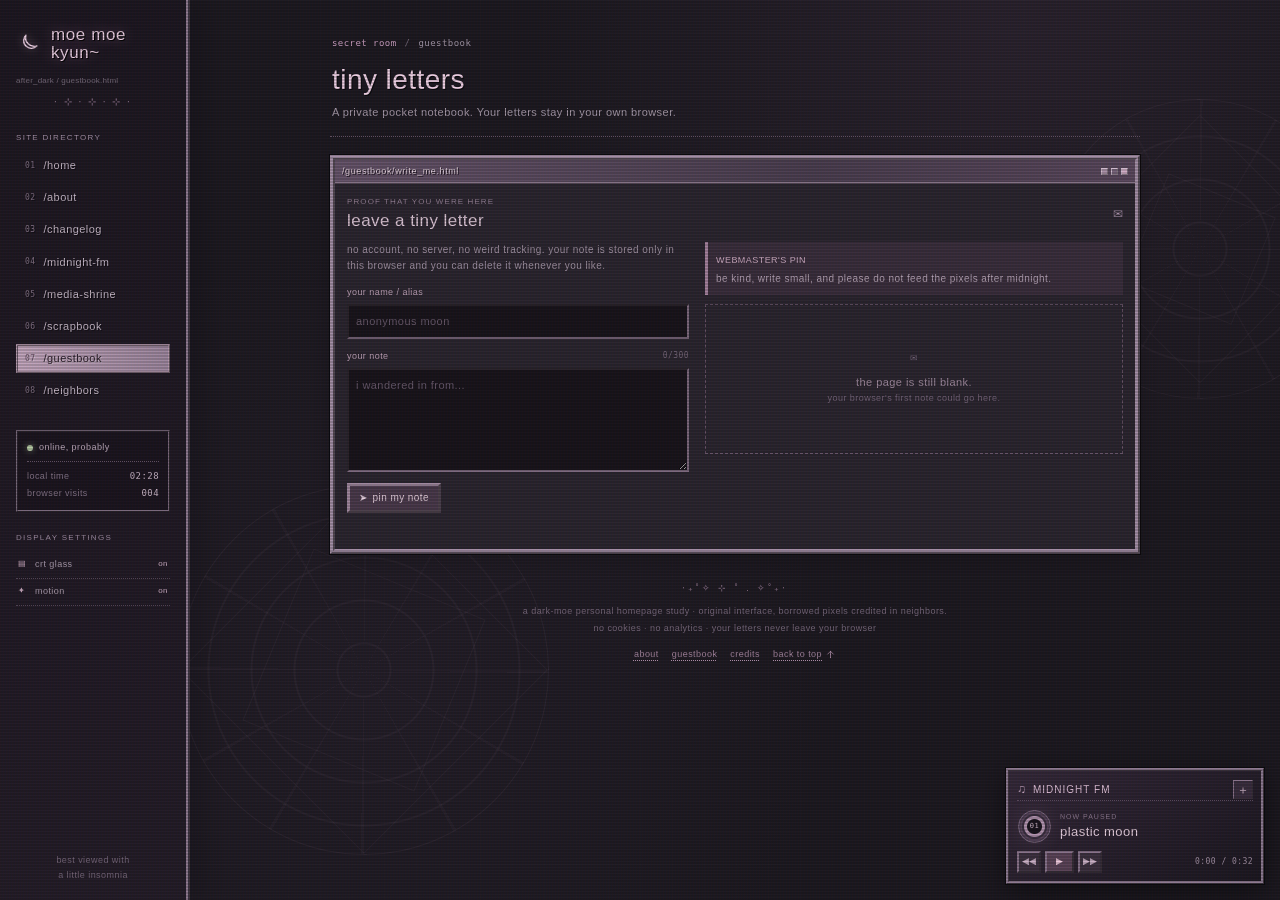
<file: guestbook.html>
<!doctype html>
<html lang="en">
  <head>
    <meta charset="UTF-8" />
    <meta name="viewport" content="width=device-width, initial-scale=1.0" />
    <meta name="theme-color" content="#1b171f" />
    <meta name="description" content="A private pocket notebook. Your letters stay in your own browser." />
    <link
      rel="icon"
      href="https://kyuunkurarin.neocities.org/cf6e00d9f3b24617c52cab86e2ef470a9c4790e2.ico"
    />
    <link rel="stylesheet" href="./style.css" />
    <title>tiny letters · moe moe kyun~</title>
  </head>
  <body>
    <div class="site" id="site">
      <a class="skip-link" href="#main-content">skip to content</a>

      <div class="crt-overlay" id="crt-overlay" aria-hidden="true"></div>
      <div class="ambient ambient-one" aria-hidden="true"></div>
      <div class="ambient ambient-two" aria-hidden="true"></div>

      <div class="mobile-bar" id="mobile-bar">
        <button
          type="button"
          id="menu-open"
          aria-label="Open site menu"
          aria-expanded="false"
          aria-controls="site-menu"
        >
          <svg width="16" height="16" viewBox="0 0 24 24" fill="none" stroke="currentColor" stroke-width="2" stroke-linecap="round" aria-hidden="true"><path d="M4 7h16M4 12h16M4 17h16"/></svg> menu
        </button>
        <a href="./index.html">moe moe kyun~</a>
        <span aria-hidden="true">☾</span>
      </div>

      <button
        type="button"
        class="sidebar-backdrop"
        id="sidebar-backdrop"
        aria-label="Close site menu"
        tabindex="-1"
        hidden
      ></button>

      <aside id="site-menu" class="sidebar" aria-label="Site menu">
        <div class="sidebar-brand-row">
          <a class="sidebar-brand" href="./index.html">
            <svg width="25" height="25" viewBox="0 0 24 24" fill="none" stroke="currentColor" stroke-width="1.4" stroke-linecap="round" stroke-linejoin="round" aria-hidden="true"><path d="M20 14.5A8.5 8.5 0 0 1 9.5 4a7 7 0 1 0 10.5 10.5Z"/></svg>
            <span>
              moe moe
              <br />kyun~
            </span>
          </a>
          <button type="button" class="sidebar-close" id="menu-close" aria-label="Close site menu">
            <svg width="17" height="17" viewBox="0 0 24 24" fill="none" stroke="currentColor" stroke-width="2" stroke-linecap="round" aria-hidden="true"><path d="M6 6l12 12M18 6L6 18"/></svg>
          </button>
        </div>
        <p class="sidebar-url">after_dark / guestbook.html</p>
        <div class="lace-divider" aria-hidden="true">
          · ⊹ · ⊹ · ⊹ ·
        </div>

        <nav aria-label="Site directory">
          <p class="side-label">site directory</p>
          <ul class="main-nav">
            <li>
              <a href="./index.html" title="return to the entrance">
                <span class="nav-index" aria-hidden="true">01</span>
                /home
              </a>
            </li>
            <li>
              <a href="./about.html" title="a little about this room">
                <span class="nav-index" aria-hidden="true">02</span>
                /about
              </a>
            </li>
            <li>
              <a href="./journal.html" title="site notes &amp; updates">
                <span class="nav-index" aria-hidden="true">03</span>
                /changelog
              </a>
            </li>
            <li>
              <a href="./music.html" title="a little browser-synth radio">
                <span class="nav-index" aria-hidden="true">04</span>
                /midnight-fm
              </a>
            </li>
            <li>
              <a href="./shrine.html" title="games worth getting lost in">
                <span class="nav-index" aria-hidden="true">05</span>
                /media-shrine
              </a>
            </li>
            <li>
              <a href="./gallery.html" title="saved images &amp; fragments">
                <span class="nav-index" aria-hidden="true">06</span>
                /scrapbook
              </a>
            </li>
            <li>
              <a href="./guestbook.html" title="leave a tiny letter" class="active" aria-current="page">
                <span class="nav-index" aria-hidden="true">07</span>
                /guestbook
              </a>
            </li>
            <li>
              <a href="./links.html" title="other handmade websites">
                <span class="nav-index" aria-hidden="true">08</span>
                /neighbors
              </a>
            </li>
          </ul>
        </nav>

        <div class="side-status">
          <p>
            <span class="status-light" aria-hidden="true"></span> online,
            probably
          </p>
          <dl>
            <div>
              <dt>local time</dt>
              <dd id="local-time">--:--</dd>
            </div>
            <div>
              <dt>browser visits</dt>
              <dd id="visit-count">001</dd>
            </div>
          </dl>
        </div>

        <div class="side-settings">
          <p class="side-label">display settings</p>
          <button type="button" id="crt-toggle" aria-pressed="true">
            <span aria-hidden="true">▤</span> crt glass <span>on</span>
          </button>
          <button type="button" id="motion-toggle" aria-pressed="true">
            <span aria-hidden="true">✦</span> motion <span>on</span>
          </button>
        </div>
        <p class="sidebar-footnote">
          best viewed with
          <br />a little insomnia
        </p>
      </aside>

      <div class="page-wrap" id="page-wrap">
        <main id="main-content" class="main-column page-guestbook" tabindex="-1">
          <header class="page-heading">
            <nav class="breadcrumb" aria-label="Breadcrumb">
              <a href="./index.html">secret room</a>
              <span aria-hidden="true">/</span>
              <span aria-current="page">guestbook</span>
            </nav>
            <h1>tiny letters</h1>
            <p>A private pocket notebook. Your letters stay in your own browser.</p>
          </header>

          <section class="window guestbook-window">
            <div class="window-title">
              <span>/guestbook/write_me.html</span>
              <span class="window-lights" aria-hidden="true">
                <i></i><i></i><i></i>
              </span>
            </div>
            <div class="window-body">
              <div class="section-heading">
                <div>
                  <span>proof that you were here</span>
                  <h2>leave a tiny letter</h2>
                </div>
                <span aria-hidden="true">✉</span>
              </div>
              <div class="guestbook-grid">
                <form class="guestbook-form" id="guestbook-form">
                  <p>
                    no account, no server, no weird tracking. your note is
                    stored only in this browser and you can delete it whenever
                    you like.
                  </p>
                  <label for="guest-name">your name / alias</label>
                  <input
                    id="guest-name"
                    name="name"
                    maxlength="32"
                    placeholder="anonymous moon"
                    autocomplete="nickname"
                  />
                  <div class="label-row">
                    <label for="guest-message">your note</label>
                    <span id="note-counter">0/300</span>
                  </div>
                  <textarea
                    id="guest-message"
                    name="message"
                    maxlength="300"
                    rows="5"
                    placeholder="i wandered in from..."
                  ></textarea>
                  <button type="submit" class="bevel-button">
                    <span aria-hidden="true">➤</span> pin my note
                  </button>
                  <p class="form-status" id="form-status" aria-live="polite"></p>
                </form>
                <div class="guestbook-notes" id="guestbook-notes" aria-live="polite">
                  <div class="owner-note">
                    <b>webmaster's pin</b>
                    <p>
                      be kind, write small, and please do not feed the pixels
                      after midnight.
                    </p>
                  </div>
                  <div class="empty-notes" id="empty-notes">
                    <span aria-hidden="true">✉</span>
                    <p>the page is still blank.</p>
                    <span>your browser's first note could go here.</span>
                  </div>
                  <ol id="guestbook-list"></ol>
                </div>
              </div>
            </div>
          </section>

          <footer class="site-footer">
            <div class="footer-ornament" aria-hidden="true">
              ‧₊˚✧ ⊹ ˚ . ✧˚₊‧
            </div>
            <p>
              a dark-moe personal homepage study · original interface, borrowed
              pixels credited in neighbors.
            </p>
            <p>
              no cookies · no analytics · your letters never leave your browser
            </p>
            <nav aria-label="Footer navigation">
              <a href="./about.html">about</a>
              <a href="./guestbook.html">guestbook</a>
              <a href="./links.html">credits</a>
              <a href="#main-content" id="back-to-top">back to top <svg width="11" height="11" viewBox="0 0 24 24" fill="none" stroke="currentColor" stroke-width="2" stroke-linecap="round" stroke-linejoin="round" aria-hidden="true"><path d="M12 19V5M6 11l6-6 6 6"/></svg></a>
            </nav>
          </footer>
        </main>
      </div>
      <aside class="music-widget" id="music-widget" aria-label="Midnight FM music player">
        <div class="music-widget-heading">
          <a href="./music.html" title="Visit midnight FM">
            <span aria-hidden="true">♫</span> midnight fm
          </a>
          <button
            type="button"
            class="music-widget-expand"
            id="music-widget-expand"
            aria-label="Show more player controls"
            aria-expanded="false"
            aria-controls="music-widget-details"
          >
            <span id="music-widget-expand-icon" aria-hidden="true">＋</span>
          </button>
        </div>
        <div class="music-widget-current">
          <div class="disc-wrap" id="disc-wrap" aria-hidden="true">
            <div class="disc"><span id="disc-number">01</span></div>
          </div>
          <div class="player-main">
            <p class="player-label" id="player-label">now paused</p>
            <h2 id="track-title">plastic moon</h2>
          </div>
        </div>
        <div class="player-controls music-widget-transport">
          <button type="button" id="previous-track" aria-label="Previous track" title="Previous track">
            <span aria-hidden="true">◀◀</span>
          </button>
          <button type="button" class="play-button" id="play-toggle" aria-label="Play music">
            <span aria-hidden="true" id="play-icon">▶</span>
          </button>
          <button type="button" id="next-track" aria-label="Next track" title="Next track">
            <span aria-hidden="true">▶▶</span>
          </button>
          <span class="time-readout" id="time-readout">0:00 / 0:32</span>
        </div>
        <p class="player-error" id="player-error" role="status" aria-live="polite" hidden></p>
        <div class="music-widget-details" id="music-widget-details" hidden>
          <input
            class="seek-slider"
            id="seek"
            type="range"
            min="0"
            max="32"
            step="0.1"
            value="0"
            aria-label="Seek through current track"
          />
          <div class="volume-row">
            <button type="button" id="mute-toggle" aria-label="Mute music">
              <span aria-hidden="true" id="volume-icon">♪</span>
            </button>
            <input
              type="range"
              id="volume"
              min="0"
              max="1"
              step="0.01"
              value="0.55"
              aria-label="Music volume"
            />
            <span id="volume-readout">55%</span>
          </div>
          <div class="track-list" aria-label="Synth playlist">
            <p>choose a loop</p>
            <button type="button" class="current" data-track="0" aria-pressed="true">
              <span>01</span>
              <b>plastic moon</b>
              <small>0:32</small>
            </button>
            <button type="button" data-track="1" aria-pressed="false">
              <span>02</span>
              <b>memory card lullaby</b>
              <small>0:32</small>
            </button>
            <button type="button" data-track="2" aria-pressed="false">
              <span>03</span>
              <b>dial-up daydream</b>
              <small>0:32</small>
            </button>
            <small class="local-audio-note">original audio synthesized locally</small>
          </div>
        </div>
      </aside>
    </div>

    <script src="./script.js"></script>
    <script src="./js/music.js"></script>
    <script src="./js/guestbook.js"></script>
  </body>
</html>
</file>
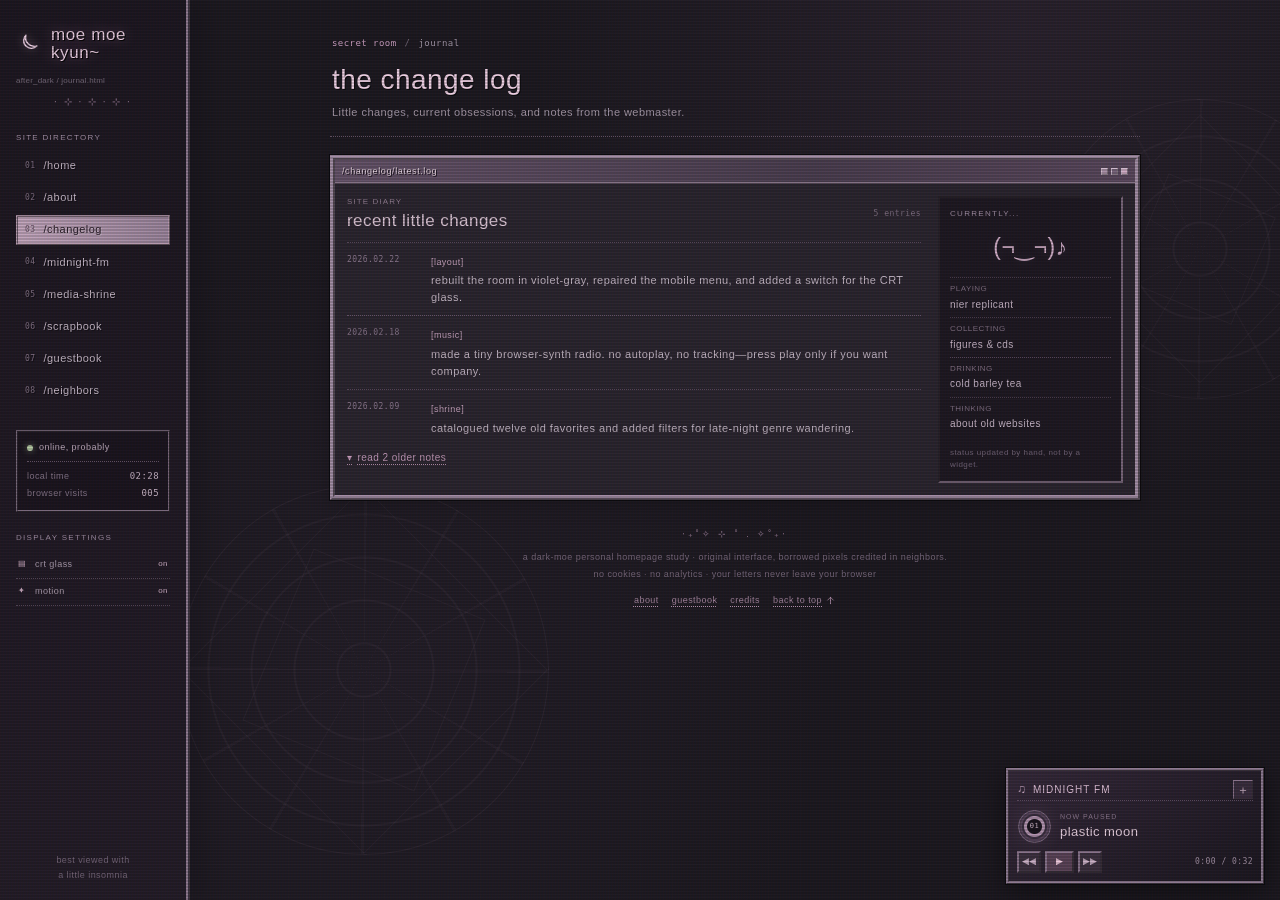
<file: journal.html>
<!doctype html>
<html lang="en">
  <head>
    <meta charset="UTF-8" />
    <meta name="viewport" content="width=device-width, initial-scale=1.0" />
    <meta name="theme-color" content="#1b171f" />
    <meta name="description" content="Little changes, current obsessions, and notes from the webmaster." />
    <link
      rel="icon"
      href="https://kyuunkurarin.neocities.org/cf6e00d9f3b24617c52cab86e2ef470a9c4790e2.ico"
    />
    <link rel="stylesheet" href="./style.css" />
    <title>the change log · moe moe kyun~</title>
  </head>
  <body>
    <div class="site" id="site">
      <a class="skip-link" href="#main-content">skip to content</a>

      <div class="crt-overlay" id="crt-overlay" aria-hidden="true"></div>
      <div class="ambient ambient-one" aria-hidden="true"></div>
      <div class="ambient ambient-two" aria-hidden="true"></div>

      <div class="mobile-bar" id="mobile-bar">
        <button
          type="button"
          id="menu-open"
          aria-label="Open site menu"
          aria-expanded="false"
          aria-controls="site-menu"
        >
          <svg width="16" height="16" viewBox="0 0 24 24" fill="none" stroke="currentColor" stroke-width="2" stroke-linecap="round" aria-hidden="true"><path d="M4 7h16M4 12h16M4 17h16"/></svg> menu
        </button>
        <a href="./index.html">moe moe kyun~</a>
        <span aria-hidden="true">☾</span>
      </div>

      <button
        type="button"
        class="sidebar-backdrop"
        id="sidebar-backdrop"
        aria-label="Close site menu"
        tabindex="-1"
        hidden
      ></button>

      <aside id="site-menu" class="sidebar" aria-label="Site menu">
        <div class="sidebar-brand-row">
          <a class="sidebar-brand" href="./index.html">
            <svg width="25" height="25" viewBox="0 0 24 24" fill="none" stroke="currentColor" stroke-width="1.4" stroke-linecap="round" stroke-linejoin="round" aria-hidden="true"><path d="M20 14.5A8.5 8.5 0 0 1 9.5 4a7 7 0 1 0 10.5 10.5Z"/></svg>
            <span>
              moe moe
              <br />kyun~
            </span>
          </a>
          <button type="button" class="sidebar-close" id="menu-close" aria-label="Close site menu">
            <svg width="17" height="17" viewBox="0 0 24 24" fill="none" stroke="currentColor" stroke-width="2" stroke-linecap="round" aria-hidden="true"><path d="M6 6l12 12M18 6L6 18"/></svg>
          </button>
        </div>
        <p class="sidebar-url">after_dark / journal.html</p>
        <div class="lace-divider" aria-hidden="true">
          · ⊹ · ⊹ · ⊹ ·
        </div>

        <nav aria-label="Site directory">
          <p class="side-label">site directory</p>
          <ul class="main-nav">
            <li>
              <a href="./index.html" title="return to the entrance">
                <span class="nav-index" aria-hidden="true">01</span>
                /home
              </a>
            </li>
            <li>
              <a href="./about.html" title="a little about this room">
                <span class="nav-index" aria-hidden="true">02</span>
                /about
              </a>
            </li>
            <li>
              <a href="./journal.html" title="site notes &amp; updates" class="active" aria-current="page">
                <span class="nav-index" aria-hidden="true">03</span>
                /changelog
              </a>
            </li>
            <li>
              <a href="./music.html" title="a little browser-synth radio">
                <span class="nav-index" aria-hidden="true">04</span>
                /midnight-fm
              </a>
            </li>
            <li>
              <a href="./shrine.html" title="games worth getting lost in">
                <span class="nav-index" aria-hidden="true">05</span>
                /media-shrine
              </a>
            </li>
            <li>
              <a href="./gallery.html" title="saved images &amp; fragments">
                <span class="nav-index" aria-hidden="true">06</span>
                /scrapbook
              </a>
            </li>
            <li>
              <a href="./guestbook.html" title="leave a tiny letter">
                <span class="nav-index" aria-hidden="true">07</span>
                /guestbook
              </a>
            </li>
            <li>
              <a href="./links.html" title="other handmade websites">
                <span class="nav-index" aria-hidden="true">08</span>
                /neighbors
              </a>
            </li>
          </ul>
        </nav>

        <div class="side-status">
          <p>
            <span class="status-light" aria-hidden="true"></span> online,
            probably
          </p>
          <dl>
            <div>
              <dt>local time</dt>
              <dd id="local-time">--:--</dd>
            </div>
            <div>
              <dt>browser visits</dt>
              <dd id="visit-count">001</dd>
            </div>
          </dl>
        </div>

        <div class="side-settings">
          <p class="side-label">display settings</p>
          <button type="button" id="crt-toggle" aria-pressed="true">
            <span aria-hidden="true">▤</span> crt glass <span>on</span>
          </button>
          <button type="button" id="motion-toggle" aria-pressed="true">
            <span aria-hidden="true">✦</span> motion <span>on</span>
          </button>
        </div>
        <p class="sidebar-footnote">
          best viewed with
          <br />a little insomnia
        </p>
      </aside>

      <div class="page-wrap" id="page-wrap">
        <main id="main-content" class="main-column page-journal" tabindex="-1">
          <header class="page-heading">
            <nav class="breadcrumb" aria-label="Breadcrumb">
              <a href="./index.html">secret room</a>
              <span aria-hidden="true">/</span>
              <span aria-current="page">journal</span>
            </nav>
            <h1>the change log</h1>
            <p>Little changes, current obsessions, and notes from the webmaster.</p>
          </header>

          <section class="window journal-window">
            <div class="window-title">
              <span>/changelog/latest.log</span>
              <span class="window-lights" aria-hidden="true">
                <i></i><i></i><i></i>
              </span>
            </div>
            <div class="window-body">
              <div class="journal-grid">
                <div>
                  <div class="section-heading">
                    <div>
                      <span>site diary</span>
                      <h2>recent little changes</h2>
                    </div>
                    <span class="file-count">5 entries</span>
                  </div>
                  <ol class="update-list" id="update-list">
                    <li>
                      <time>2026.02.22</time>
                      <div>
                        <b>[layout]</b>
                        <p>
                          rebuilt the room in violet-gray, repaired the mobile
                          menu, and added a switch for the CRT glass.
                        </p>
                      </div>
                    </li>
                    <li>
                      <time>2026.02.18</time>
                      <div>
                        <b>[music]</b>
                        <p>
                          made a tiny browser-synth radio. no autoplay, no
                          tracking—press play only if you want company.
                        </p>
                      </div>
                    </li>
                    <li>
                      <time>2026.02.09</time>
                      <div>
                        <b>[shrine]</b>
                        <p>
                          catalogued twelve old favorites and added filters for
                          late-night genre wandering.
                        </p>
                      </div>
                    </li>
                    <li class="older" hidden>
                      <time>2026.01.27</time>
                      <div>
                        <b>[letters]</b>
                        <p>
                          opened the guestbook. notes stay in your own browser,
                          like a private pocket notebook.
                        </p>
                      </div>
                    </li>
                    <li class="older" hidden>
                      <time>2026.01.12</time>
                      <div>
                        <b>[misc]</b>
                        <p>
                          collected neighbor buttons, rescued some pixel art,
                          and taped everything together with messy code.
                        </p>
                      </div>
                    </li>
                  </ol>
                  <button
                    type="button"
                    class="text-button"
                    id="toggle-updates"
                    aria-expanded="false"
                  >
                    <span aria-hidden="true">▾</span> read 2 older notes
                  </button>
                </div>

                <aside class="currently-card">
                  <p class="side-label">currently...</p>
                  <div class="mood-face" aria-hidden="true">(¬‿¬)♪</div>
                  <dl>
                    <div>
                      <dt>playing</dt>
                      <dd>nier replicant</dd>
                    </div>
                    <div>
                      <dt>collecting</dt>
                      <dd>figures &amp; cds</dd>
                    </div>
                    <div>
                      <dt>drinking</dt>
                      <dd>cold barley tea</dd>
                    </div>
                    <div>
                      <dt>thinking</dt>
                      <dd>about old websites</dd>
                    </div>
                  </dl>
                  <p class="currently-note">
                    status updated by hand, not by a widget.
                  </p>
                </aside>
              </div>
            </div>
          </section>

          <footer class="site-footer">
            <div class="footer-ornament" aria-hidden="true">
              ‧₊˚✧ ⊹ ˚ . ✧˚₊‧
            </div>
            <p>
              a dark-moe personal homepage study · original interface, borrowed
              pixels credited in neighbors.
            </p>
            <p>
              no cookies · no analytics · your letters never leave your browser
            </p>
            <nav aria-label="Footer navigation">
              <a href="./about.html">about</a>
              <a href="./guestbook.html">guestbook</a>
              <a href="./links.html">credits</a>
              <a href="#main-content" id="back-to-top">back to top <svg width="11" height="11" viewBox="0 0 24 24" fill="none" stroke="currentColor" stroke-width="2" stroke-linecap="round" stroke-linejoin="round" aria-hidden="true"><path d="M12 19V5M6 11l6-6 6 6"/></svg></a>
            </nav>
          </footer>
        </main>
      </div>
      <aside class="music-widget" id="music-widget" aria-label="Midnight FM music player">
        <div class="music-widget-heading">
          <a href="./music.html" title="Visit midnight FM">
            <span aria-hidden="true">♫</span> midnight fm
          </a>
          <button
            type="button"
            class="music-widget-expand"
            id="music-widget-expand"
            aria-label="Show more player controls"
            aria-expanded="false"
            aria-controls="music-widget-details"
          >
            <span id="music-widget-expand-icon" aria-hidden="true">＋</span>
          </button>
        </div>
        <div class="music-widget-current">
          <div class="disc-wrap" id="disc-wrap" aria-hidden="true">
            <div class="disc"><span id="disc-number">01</span></div>
          </div>
          <div class="player-main">
            <p class="player-label" id="player-label">now paused</p>
            <h2 id="track-title">plastic moon</h2>
          </div>
        </div>
        <div class="player-controls music-widget-transport">
          <button type="button" id="previous-track" aria-label="Previous track" title="Previous track">
            <span aria-hidden="true">◀◀</span>
          </button>
          <button type="button" class="play-button" id="play-toggle" aria-label="Play music">
            <span aria-hidden="true" id="play-icon">▶</span>
          </button>
          <button type="button" id="next-track" aria-label="Next track" title="Next track">
            <span aria-hidden="true">▶▶</span>
          </button>
          <span class="time-readout" id="time-readout">0:00 / 0:32</span>
        </div>
        <p class="player-error" id="player-error" role="status" aria-live="polite" hidden></p>
        <div class="music-widget-details" id="music-widget-details" hidden>
          <input
            class="seek-slider"
            id="seek"
            type="range"
            min="0"
            max="32"
            step="0.1"
            value="0"
            aria-label="Seek through current track"
          />
          <div class="volume-row">
            <button type="button" id="mute-toggle" aria-label="Mute music">
              <span aria-hidden="true" id="volume-icon">♪</span>
            </button>
            <input
              type="range"
              id="volume"
              min="0"
              max="1"
              step="0.01"
              value="0.55"
              aria-label="Music volume"
            />
            <span id="volume-readout">55%</span>
          </div>
          <div class="track-list" aria-label="Synth playlist">
            <p>choose a loop</p>
            <button type="button" class="current" data-track="0" aria-pressed="true">
              <span>01</span>
              <b>plastic moon</b>
              <small>0:32</small>
            </button>
            <button type="button" data-track="1" aria-pressed="false">
              <span>02</span>
              <b>memory card lullaby</b>
              <small>0:32</small>
            </button>
            <button type="button" data-track="2" aria-pressed="false">
              <span>03</span>
              <b>dial-up daydream</b>
              <small>0:32</small>
            </button>
            <small class="local-audio-note">original audio synthesized locally</small>
          </div>
        </div>
      </aside>
    </div>

    <script src="./script.js"></script>
    <script src="./js/music.js"></script>
    <script src="./js/journal.js"></script>
  </body>
</html>
</file>
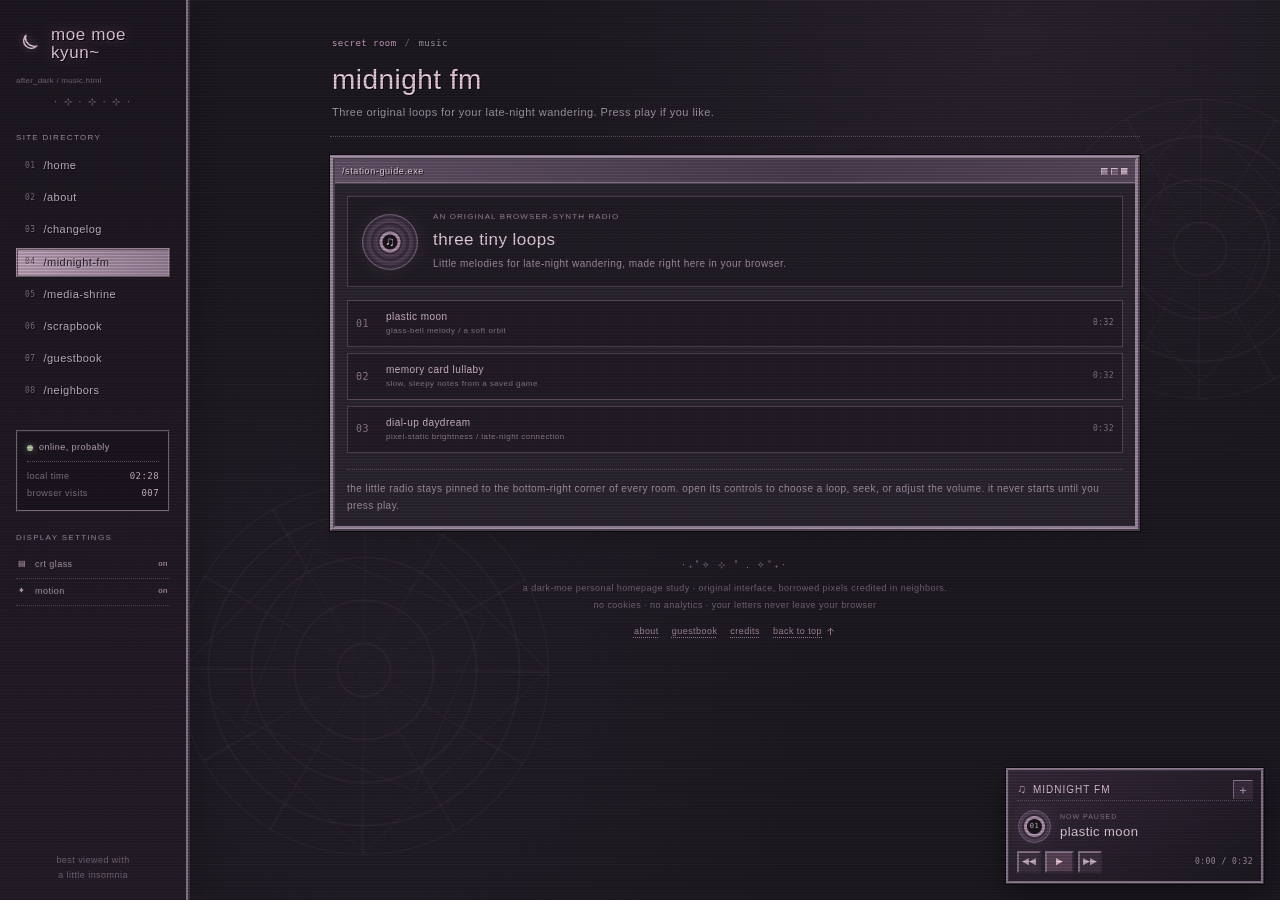
<file: music.html>
<!doctype html>
<html lang="en">
  <head>
    <meta charset="UTF-8" />
    <meta name="viewport" content="width=device-width, initial-scale=1.0" />
    <meta name="theme-color" content="#1b171f" />
    <meta name="description" content="Three original loops for your late-night wandering. Press play if you like." />
    <link
      rel="icon"
      href="https://kyuunkurarin.neocities.org/cf6e00d9f3b24617c52cab86e2ef470a9c4790e2.ico"
    />
    <link rel="stylesheet" href="./style.css" />
    <title>midnight fm · moe moe kyun~</title>
  </head>
  <body>
    <div class="site" id="site">
      <a class="skip-link" href="#main-content">skip to content</a>

      <div class="crt-overlay" id="crt-overlay" aria-hidden="true"></div>
      <div class="ambient ambient-one" aria-hidden="true"></div>
      <div class="ambient ambient-two" aria-hidden="true"></div>

      <div class="mobile-bar" id="mobile-bar">
        <button
          type="button"
          id="menu-open"
          aria-label="Open site menu"
          aria-expanded="false"
          aria-controls="site-menu"
        >
          <svg width="16" height="16" viewBox="0 0 24 24" fill="none" stroke="currentColor" stroke-width="2" stroke-linecap="round" aria-hidden="true"><path d="M4 7h16M4 12h16M4 17h16"/></svg> menu
        </button>
        <a href="./index.html">moe moe kyun~</a>
        <span aria-hidden="true">☾</span>
      </div>

      <button
        type="button"
        class="sidebar-backdrop"
        id="sidebar-backdrop"
        aria-label="Close site menu"
        tabindex="-1"
        hidden
      ></button>

      <aside id="site-menu" class="sidebar" aria-label="Site menu">
        <div class="sidebar-brand-row">
          <a class="sidebar-brand" href="./index.html">
            <svg width="25" height="25" viewBox="0 0 24 24" fill="none" stroke="currentColor" stroke-width="1.4" stroke-linecap="round" stroke-linejoin="round" aria-hidden="true"><path d="M20 14.5A8.5 8.5 0 0 1 9.5 4a7 7 0 1 0 10.5 10.5Z"/></svg>
            <span>
              moe moe
              <br />kyun~
            </span>
          </a>
          <button type="button" class="sidebar-close" id="menu-close" aria-label="Close site menu">
            <svg width="17" height="17" viewBox="0 0 24 24" fill="none" stroke="currentColor" stroke-width="2" stroke-linecap="round" aria-hidden="true"><path d="M6 6l12 12M18 6L6 18"/></svg>
          </button>
        </div>
        <p class="sidebar-url">after_dark / music.html</p>
        <div class="lace-divider" aria-hidden="true">
          · ⊹ · ⊹ · ⊹ ·
        </div>

        <nav aria-label="Site directory">
          <p class="side-label">site directory</p>
          <ul class="main-nav">
            <li>
              <a href="./index.html" title="return to the entrance">
                <span class="nav-index" aria-hidden="true">01</span>
                /home
              </a>
            </li>
            <li>
              <a href="./about.html" title="a little about this room">
                <span class="nav-index" aria-hidden="true">02</span>
                /about
              </a>
            </li>
            <li>
              <a href="./journal.html" title="site notes &amp; updates">
                <span class="nav-index" aria-hidden="true">03</span>
                /changelog
              </a>
            </li>
            <li>
              <a href="./music.html" title="a little browser-synth radio" class="active" aria-current="page">
                <span class="nav-index" aria-hidden="true">04</span>
                /midnight-fm
              </a>
            </li>
            <li>
              <a href="./shrine.html" title="games worth getting lost in">
                <span class="nav-index" aria-hidden="true">05</span>
                /media-shrine
              </a>
            </li>
            <li>
              <a href="./gallery.html" title="saved images &amp; fragments">
                <span class="nav-index" aria-hidden="true">06</span>
                /scrapbook
              </a>
            </li>
            <li>
              <a href="./guestbook.html" title="leave a tiny letter">
                <span class="nav-index" aria-hidden="true">07</span>
                /guestbook
              </a>
            </li>
            <li>
              <a href="./links.html" title="other handmade websites">
                <span class="nav-index" aria-hidden="true">08</span>
                /neighbors
              </a>
            </li>
          </ul>
        </nav>

        <div class="side-status">
          <p>
            <span class="status-light" aria-hidden="true"></span> online,
            probably
          </p>
          <dl>
            <div>
              <dt>local time</dt>
              <dd id="local-time">--:--</dd>
            </div>
            <div>
              <dt>browser visits</dt>
              <dd id="visit-count">001</dd>
            </div>
          </dl>
        </div>

        <div class="side-settings">
          <p class="side-label">display settings</p>
          <button type="button" id="crt-toggle" aria-pressed="true">
            <span aria-hidden="true">▤</span> crt glass <span>on</span>
          </button>
          <button type="button" id="motion-toggle" aria-pressed="true">
            <span aria-hidden="true">✦</span> motion <span>on</span>
          </button>
        </div>
        <p class="sidebar-footnote">
          best viewed with
          <br />a little insomnia
        </p>
      </aside>

      <div class="page-wrap" id="page-wrap">
        <main id="main-content" class="main-column page-music" tabindex="-1">
          <header class="page-heading">
            <nav class="breadcrumb" aria-label="Breadcrumb">
              <a href="./index.html">secret room</a>
              <span aria-hidden="true">/</span>
              <span aria-current="page">music</span>
            </nav>
            <h1>midnight fm</h1>
            <p>Three original loops for your late-night wandering. Press play if you like.</p>
          </header>

          <section class="window music-window">
            <div class="window-title">
              <span>/station-guide.exe</span>
              <span class="window-lights" aria-hidden="true">
                <i></i><i></i><i></i>
              </span>
            </div>
            <div class="window-body">
              <div class="station-intro">
                <div class="station-disc" aria-hidden="true">♫</div>
                <div>
                  <p class="station-kicker">an original browser-synth radio</p>
                  <h2>three tiny loops</h2>
                  <p>Little melodies for late-night wandering, made right here in your browser.</p>
                </div>
              </div>
              <ol class="station-track-list" aria-label="The midnight FM playlist">
                <li>
                  <span class="station-track-number">01</span>
                  <span class="station-track-copy"><b>plastic moon</b><small>glass-bell melody / a soft orbit</small></span>
                  <time>0:32</time>
                </li>
                <li>
                  <span class="station-track-number">02</span>
                  <span class="station-track-copy"><b>memory card lullaby</b><small>slow, sleepy notes from a saved game</small></span>
                  <time>0:32</time>
                </li>
                <li>
                  <span class="station-track-number">03</span>
                  <span class="station-track-copy"><b>dial-up daydream</b><small>pixel-static brightness / late-night connection</small></span>
                  <time>0:32</time>
                </li>
              </ol>
              <p class="music-page-note">
                the little radio stays pinned to the bottom-right corner of every room. open its controls to choose a loop, seek, or adjust the volume. it never starts until you press play.
              </p>
            </div>
          </section>

          <footer class="site-footer">
            <div class="footer-ornament" aria-hidden="true">
              ‧₊˚✧ ⊹ ˚ . ✧˚₊‧
            </div>
            <p>
              a dark-moe personal homepage study · original interface, borrowed
              pixels credited in neighbors.
            </p>
            <p>
              no cookies · no analytics · your letters never leave your browser
            </p>
            <nav aria-label="Footer navigation">
              <a href="./about.html">about</a>
              <a href="./guestbook.html">guestbook</a>
              <a href="./links.html">credits</a>
              <a href="#main-content" id="back-to-top">back to top <svg width="11" height="11" viewBox="0 0 24 24" fill="none" stroke="currentColor" stroke-width="2" stroke-linecap="round" stroke-linejoin="round" aria-hidden="true"><path d="M12 19V5M6 11l6-6 6 6"/></svg></a>
            </nav>
          </footer>
        </main>
      </div>
      <aside class="music-widget" id="music-widget" aria-label="Midnight FM music player">
        <div class="music-widget-heading">
          <a href="./music.html" title="Visit midnight FM">
            <span aria-hidden="true">♫</span> midnight fm
          </a>
          <button
            type="button"
            class="music-widget-expand"
            id="music-widget-expand"
            aria-label="Show more player controls"
            aria-expanded="false"
            aria-controls="music-widget-details"
          >
            <span id="music-widget-expand-icon" aria-hidden="true">＋</span>
          </button>
        </div>
        <div class="music-widget-current">
          <div class="disc-wrap" id="disc-wrap" aria-hidden="true">
            <div class="disc"><span id="disc-number">01</span></div>
          </div>
          <div class="player-main">
            <p class="player-label" id="player-label">now paused</p>
            <h2 id="track-title">plastic moon</h2>
          </div>
        </div>
        <div class="player-controls music-widget-transport">
          <button type="button" id="previous-track" aria-label="Previous track" title="Previous track">
            <span aria-hidden="true">◀◀</span>
          </button>
          <button type="button" class="play-button" id="play-toggle" aria-label="Play music">
            <span aria-hidden="true" id="play-icon">▶</span>
          </button>
          <button type="button" id="next-track" aria-label="Next track" title="Next track">
            <span aria-hidden="true">▶▶</span>
          </button>
          <span class="time-readout" id="time-readout">0:00 / 0:32</span>
        </div>
        <p class="player-error" id="player-error" role="status" aria-live="polite" hidden></p>
        <div class="music-widget-details" id="music-widget-details" hidden>
          <input
            class="seek-slider"
            id="seek"
            type="range"
            min="0"
            max="32"
            step="0.1"
            value="0"
            aria-label="Seek through current track"
          />
          <div class="volume-row">
            <button type="button" id="mute-toggle" aria-label="Mute music">
              <span aria-hidden="true" id="volume-icon">♪</span>
            </button>
            <input
              type="range"
              id="volume"
              min="0"
              max="1"
              step="0.01"
              value="0.55"
              aria-label="Music volume"
            />
            <span id="volume-readout">55%</span>
          </div>
          <div class="track-list" aria-label="Synth playlist">
            <p>choose a loop</p>
            <button type="button" class="current" data-track="0" aria-pressed="true">
              <span>01</span>
              <b>plastic moon</b>
              <small>0:32</small>
            </button>
            <button type="button" data-track="1" aria-pressed="false">
              <span>02</span>
              <b>memory card lullaby</b>
              <small>0:32</small>
            </button>
            <button type="button" data-track="2" aria-pressed="false">
              <span>03</span>
              <b>dial-up daydream</b>
              <small>0:32</small>
            </button>
            <small class="local-audio-note">original audio synthesized locally</small>
          </div>
        </div>
      </aside>
    </div>

    <script src="./script.js"></script>
    <script src="./js/music.js"></script>
  </body>
</html>
</file>
<file: style.css>
@font-face {
  font-family: "AnalogueOS";
  src: url("https://humantooth.neocities.org/fonts/AnalogueOS-Regular.woff")
    format("woff");
  font-weight: normal;
  font-style: normal;
  font-display: swap;
}

:root {
  color-scheme: dark;
  font-family:
    "MS PGothic", "Meiryo", "AnalogueOS", "Hiragino Kaku Gothic ProN",
    sans-serif;
  font-synthesis: none;
  --ink: #ded4df;
  --muted: #a99cac;
  --faint: #786c7c;
  --pink: #dfb9d5;
  --pink-bright: #f3d4e8;
  --violet: #b7a2c2;
  --page: #17131b;
  --panel: #2a242e;
  --panel-dark: #1d1821;
  --panel-light: #3b323f;
  --ridge: #a58fa7;
  --ridge-dark: #55485a;
  --link: #d6a6ca;
}

* {
  box-sizing: border-box;
}

html {
  min-width: 320px;
  margin: 0;
  padding: 0;
  scroll-behavior: smooth;
  scrollbar-color: #a692a5 #302936;
  scrollbar-width: thin;
  cursor: url("https://sword-of-moonlight.moe/patchicur.png"), auto;
}

body {
  min-width: 320px;
  min-height: 100vh;
  margin: 0;
  padding: 0;
  color: var(--ink);
  background:
    radial-gradient(
      circle at 79% 4%,
      rgba(127, 94, 130, 0.14),
      transparent 30rem
    ),
    radial-gradient(
      circle at 30% 76%,
      rgba(100, 76, 112, 0.1),
      transparent 28rem
    ),
    #1b171f;
  font-size: 12px;
  line-height: 1.55;
  letter-spacing: 0.45px;
}

body::before {
  position: fixed;
  inset: 0;
  z-index: 0;
  background-image:
    linear-gradient(rgba(255, 255, 255, 0.012) 1px, transparent 1px),
    linear-gradient(90deg, rgba(255, 255, 255, 0.009) 1px, transparent 1px);
  background-size: 32px 32px;
  content: "";
  pointer-events: none;
}

button,
input,
textarea {
  font: inherit;
  letter-spacing: inherit;
}

button,
a {
  cursor: url("https://sword-of-moonlight.moe/patchicur.png"), pointer;
}

button {
  color: inherit;
}

button:focus-visible,
a:focus-visible,
input:focus-visible,
textarea:focus-visible {
  outline: 1px dashed var(--pink-bright);
  outline-offset: 3px;
}

img {
  max-width: 100%;
}

p,
h1,
h2,
h3,
dl,
dd,
ul,
ol {
  margin-top: 0;
}

a {
  color: var(--link);
  text-decoration: none;
  text-decoration-style: dotted;
  text-underline-offset: 3px;
}

a:hover {
  color: #ffe1f2;
  text-decoration: underline;
}

::selection {
  color: #241a26;
  background: #dfb9d5;
  text-shadow: none;
}

::-webkit-scrollbar {
  width: 8px;
  height: 8px;
}

::-webkit-scrollbar-track {
  background: #302936;
}

::-webkit-scrollbar-thumb {
  border: 2px solid #302936;
  background: linear-gradient(#bca4bb, #76627b);
}

.site {
  position: relative;
  min-height: 100vh;
  isolation: isolate;
}

.pixel {
  image-rendering: pixelated;
}

.crt-overlay {
  position: fixed;
  inset: 0;
  z-index: 9999;
  background:
    linear-gradient(rgba(18, 16, 16, 0) 50%, rgba(0, 0, 0, 0.24) 50%),
    linear-gradient(
      90deg,
      rgba(255, 0, 0, 0.035),
      rgba(0, 255, 0, 0.012),
      rgba(0, 0, 255, 0.035)
    );
  background-size:
    100% 3px,
    3px 100%;
  opacity: 0.72;
  pointer-events: none;
}

.crt-overlay::after {
  position: absolute;
  inset: 0;
  background: rgba(218, 190, 218, 0.025);
  content: "";
  animation: crt-flicker 0.18s infinite;
}

.ambient {
  position: fixed;
  z-index: 0;
  width: 370px;
  height: 370px;
  border: 1px solid rgba(222, 185, 213, 0.1);
  border-radius: 50%;
  background:
    repeating-radial-gradient(
      circle,
      transparent 0 25px,
      rgba(222, 185, 213, 0.07) 26px 27px,
      transparent 28px 43px
    ),
    repeating-conic-gradient(
      from 0deg,
      rgba(222, 185, 213, 0.05) 0deg 1deg,
      transparent 1deg 30deg
    );
  opacity: 0.65;
  mix-blend-mode: screen;
  pointer-events: none;
  animation: slow-spin 90s linear infinite;
}

.ambient::before,
.ambient::after {
  position: absolute;
  border: 1px solid rgba(222, 185, 213, 0.08);
  content: "";
  transform: rotate(45deg);
}

.ambient::before {
  inset: 54px;
}

.ambient::after {
  inset: 91px;
  transform: rotate(22.5deg);
}

.ambient-one {
  bottom: 5vh;
  left: 14%;
}

.ambient-two {
  top: 11vh;
  right: -70px;
  width: 300px;
  height: 300px;
  animation-direction: reverse;
  animation-duration: 110s;
}

.sidebar {
  position: fixed;
  inset: 0 auto 0 0;
  z-index: 50;
  display: flex;
  width: 190px;
  padding: 26px 16px 18px;
  overflow-x: hidden;
  overflow-y: auto;
  flex-direction: column;
  border-right: 4px ridge #8f7a92;
  background-image:
    linear-gradient(rgba(27, 21, 31, 0.88), rgba(35, 27, 39, 0.94)),
    url("https://sword-of-moonlight.moe/bgmenu.jpg");
  background-size:
    auto,
    6px 6px;
  box-shadow: 8px 0 28px rgba(6, 4, 8, 0.22);
}

.sidebar-brand-row {
  display: flex;
  align-items: flex-start;
  justify-content: space-between;
}

.sidebar-brand {
  display: flex;
  align-items: center;
  gap: 10px;
  color: #f0d3e7;
  font-family: "AnalogueOS", "MS PGothic", sans-serif;
  font-size: 17px;
  line-height: 1.05;
  letter-spacing: 0.6px;
  text-shadow:
    1px 1px 0 #000,
    0 0 14px rgba(224, 152, 199, 0.45);
}

.sidebar-brand:hover {
  color: #fff2fa;
  text-decoration: none;
}

.sidebar-brand svg {
  filter: drop-shadow(0 0 5px rgba(229, 185, 215, 0.4));
}

.sidebar-close {
  display: none;
  padding: 2px;
  border: 0;
  background: transparent;
}

.sidebar-url {
  margin: 13px 0 7px;
  overflow: hidden;
  color: var(--faint);
  font-size: 8px;
  letter-spacing: 0.2px;
  text-overflow: ellipsis;
  white-space: nowrap;
}

.lace-divider {
  margin-bottom: 22px;
  color: #9f829d;
  font-size: 10px;
  letter-spacing: 2px;
  text-align: center;
}

.side-label {
  margin-bottom: 7px;
  color: #a894ab;
  font-size: 8px;
  letter-spacing: 1.3px;
  text-transform: uppercase;
}

.main-nav {
  margin: 0;
  padding: 0;
  list-style: none;
}

.main-nav li {
  margin: 3px 0;
}

.main-nav a {
  display: flex;
  align-items: center;
  gap: 8px;
  padding: 7px 8px;
  border: 1px solid transparent;
  color: #cbbdcc;
  font-size: 11px;
  line-height: 1.2;
  text-shadow: 1px 1px 0 #100c13;
  transition:
    background 120ms ease,
    color 120ms ease,
    padding 120ms ease;
}

.main-nav a:hover {
  padding-left: 11px;
  color: #f7e2ef;
  background: rgba(211, 179, 205, 0.08);
  text-decoration: none;
}

.main-nav a.active {
  border: 2px ridge #b69aaf;
  padding: 6px 7px;
  color: #2a1e29;
  background: linear-gradient(90deg, #c5a8bf, #9e879f);
  text-shadow: 1px 1px rgba(255, 255, 255, 0.25);
}

.main-nav a.active:hover {
  padding-left: 7px;
  color: #1b121c;
}

.nav-index {
  color: #867488;
  font-family: "AnalogueOS", monospace;
  font-size: 8px;
}

.main-nav a.active .nav-index {
  color: #5f485c;
}

.side-status {
  margin-top: 22px;
  padding: 9px;
  border: 2px ridge #79687c;
  background: rgba(15, 11, 18, 0.35);
  font-size: 9px;
}

.side-status > p {
  display: flex;
  align-items: center;
  gap: 6px;
  margin-bottom: 8px;
  padding-bottom: 6px;
  border-bottom: 1px dotted #6f5c71;
  color: #c8b4c6;
}

.status-light {
  display: inline-block;
  width: 6px;
  height: 6px;
  border-radius: 50%;
  background: #b7cba5;
  box-shadow: 0 0 6px rgba(183, 203, 165, 0.55);
  animation: status-pulse 3s ease-in-out infinite;
}

.side-status dl {
  margin: 0;
}

.side-status dl > div {
  display: flex;
  justify-content: space-between;
  gap: 8px;
  margin-top: 3px;
}

.side-status dt {
  color: #847588;
}

.side-status dd {
  margin: 0;
  color: #d2bdcf;
  font-family: "AnalogueOS", monospace;
}

.side-settings {
  margin-top: 20px;
}

.side-settings button {
  display: grid;
  width: 100%;
  padding: 6px 2px;
  border: 0;
  border-bottom: 1px dotted #5d4d60;
  grid-template-columns: 17px 1fr auto;
  align-items: center;
  color: #b5a5b7;
  background: transparent;
  font-size: 9px;
  text-align: left;
}

.side-settings button:hover {
  color: var(--pink-bright);
  background: rgba(255, 255, 255, 0.025);
}

.side-settings button span {
  color: #ddbad2;
  font-size: 8px;
}

.sidebar-footnote {
  margin: auto 0 0;
  padding-top: 24px;
  color: #76677a;
  font-size: 9px;
  line-height: 1.6;
  text-align: center;
}

.mobile-bar,
.sidebar-backdrop {
  display: none;
}

.page-wrap {
  position: relative;
  z-index: 1;
  margin-left: 190px;
  padding: 34px 24px 0;
}

.main-column {
  width: 100%;
  max-width: 810px;
  margin: 0 auto;
}

.skip-link {
  position: fixed;
  top: 8px;
  left: 8px;
  z-index: 10002;
  padding: 8px 12px;
  border: 2px outset var(--ridge);
  color: var(--pink-bright);
  background: var(--panel-dark);
  transform: translateY(-160%);
}

.skip-link:focus {
  transform: translateY(0);
}

.main-column:focus {
  outline: none;
}

.page-heading {
  margin: 3px 0 18px;
  padding: 0 2px 15px;
  border-bottom: 1px dotted #6f5c71;
}

.breadcrumb {
  display: flex;
  margin-bottom: 12px;
  align-items: center;
  flex-wrap: wrap;
  gap: 8px;
  color: var(--muted);
  font-family: "AnalogueOS", monospace;
  font-size: 9px;
}

.breadcrumb > span[aria-hidden] {
  color: var(--faint);
}

.page-heading h1 {
  margin: 0 0 6px;
  color: var(--pink-bright);
  font-family: "AnalogueOS", "MS PGothic", sans-serif;
  font-size: 28px;
  font-weight: normal;
  line-height: 1.2;
  text-shadow: 1px 1px 0 #08070a;
}

.page-heading > p {
  max-width: 580px;
  margin: 0;
  color: var(--muted);
  font-size: 11px;
  line-height: 1.7;
}

.home-welcome {
  max-width: 610px;
  margin-bottom: 18px;
  color: #c8bac9;
  font-size: 12px;
  line-height: 1.8;
}

.home-directory {
  display: grid;
  grid-template-columns: repeat(2, minmax(0, 1fr));
  gap: 9px;
}

.directory-door {
  display: grid;
  min-width: 0;
  padding: 12px 10px;
  border: 2px ridge #79657c;
  grid-template-columns: 20px minmax(0, 1fr) 15px;
  align-items: center;
  gap: 8px;
  background: #211a25;
  transition:
    border-color 120ms ease,
    background 120ms ease;
}

.directory-door:last-child {
  grid-column: 1 / -1;
}

.directory-door:hover {
  border-color: #c4a3bb;
  background: #352839;
  text-decoration: none;
}

.directory-door b {
  display: block;
  margin-bottom: 3px;
  color: #e2c4d8;
  font-family: "AnalogueOS", monospace;
  font-size: 12px;
  font-weight: normal;
}

.directory-door small {
  display: block;
  color: #a995ab;
  font-size: 9px;
}

.directory-door > svg {
  color: #ac8ba6;
}

.home-note {
  margin: 16px 0 1px;
  padding-top: 11px;
  border-top: 1px dotted #655267;
  color: #a08ba2;
  font-size: 9px;
  text-align: center;
}

.music-page-note {
  margin: 16px 0 0;
  padding-top: 10px;
  border-top: 1px dotted #655267;
  color: #a995ab;
  font-size: 10px;
  line-height: 1.7;
}

.station-intro {
  display: grid;
  padding: 14px;
  border: 1px solid #58465b;
  grid-template-columns: 58px minmax(0, 1fr);
  align-items: center;
  gap: 13px;
  background: rgba(20, 15, 23, 0.42);
}

.station-disc {
  display: grid;
  width: 56px;
  height: 56px;
  place-items: center;
  border: 1px solid #7e6981;
  border-radius: 50%;
  color: #e3c1da;
  background:
    radial-gradient(circle, #17121b 0 7px, #b495b1 8px 10px, transparent 11px),
    repeating-radial-gradient(circle, #4a3b50 0 2px, #372c3d 3px 5px, #57435a 6px 7px);
  box-shadow: 0 0 18px rgba(196, 155, 188, 0.12);
  font-size: 13px;
}

.station-kicker {
  margin: 0 0 3px;
  color: #a48aa2;
  font-size: 8px;
  letter-spacing: 1.1px;
  text-transform: uppercase;
}

.station-intro h2 {
  margin: 0 0 3px;
  color: #edd5e5;
  font-family: "AnalogueOS", "MS PGothic", sans-serif;
  font-size: 17px;
  font-weight: normal;
}

.station-intro h2 + p {
  margin: 0;
  color: #a995ab;
  font-size: 10px;
  line-height: 1.6;
}

.station-track-list {
  display: grid;
  margin: 13px 0 0;
  padding: 0;
  gap: 6px;
  list-style: none;
}

.station-track-list li {
  display: grid;
  min-width: 0;
  padding: 8px;
  border: 1px solid #58465b;
  grid-template-columns: 22px minmax(0, 1fr) auto;
  align-items: center;
  gap: 8px;
  background: #211a25;
}

.station-track-number {
  color: #997e97;
  font-family: "AnalogueOS", monospace;
  font-size: 10px;
}

.station-track-copy {
  display: grid;
  min-width: 0;
  gap: 1px;
}

.station-track-copy b {
  overflow: hidden;
  color: #dec0d5;
  font-size: 10px;
  font-weight: normal;
  text-overflow: ellipsis;
  white-space: nowrap;
}

.station-track-copy small {
  overflow: hidden;
  color: #8e7c91;
  font-size: 8px;
  text-overflow: ellipsis;
  white-space: nowrap;
}

.station-track-list time {
  color: #8e7c91;
  font-family: "AnalogueOS", monospace;
  font-size: 8px;
}

.hero {
  position: relative;
  width: 100%;
  height: 230px;
  overflow: hidden;
  scroll-margin-top: 20px;
  border: 6px ridge #bca1b7;
  outline: 1px solid #08070a;
  background-image:
    linear-gradient(
      90deg,
      rgba(20, 14, 24, 0.45),
      rgba(25, 17, 29, 0.08) 55%,
      rgba(18, 12, 22, 0.36)
    ),
    linear-gradient(0deg, rgba(19, 13, 22, 0.68), transparent 55%),
    url("https://sword-of-moonlight.moe/images/indexheadn.jpg");
  background-position: center;
  background-size: cover;
  box-shadow: 0 12px 38px rgba(4, 2, 7, 0.28);
  filter: sepia(5%) hue-rotate(-10deg);
}

.hero::after {
  position: absolute;
  inset: 0;
  border: 1px solid rgba(255, 230, 248, 0.15);
  content: "";
  pointer-events: none;
}

.hero-file {
  position: absolute;
  top: 9px;
  left: 10px;
  padding: 2px 5px;
  color: rgba(248, 230, 244, 0.78);
  background: rgba(19, 12, 22, 0.5);
  font-family: "AnalogueOS", monospace;
  font-size: 8px;
  letter-spacing: 0.25px;
}

.hero-sparkle {
  position: absolute;
  top: 27px;
  right: 25px;
  width: 64px;
  max-height: 64px;
  object-fit: contain;
  opacity: 0.9;
  filter: drop-shadow(0 0 8px rgba(244, 202, 232, 0.45));
}

.hero-copy {
  position: absolute;
  bottom: 49px;
  left: 34px;
  color: #fff0f8;
  text-shadow:
    -1px -1px 0 #251629,
    1px -1px 0 #251629,
    -1px 1px 0 #251629,
    1px 1px 0 #251629,
    0 0 17px rgba(224, 152, 199, 0.9);
}

.hero-copy p {
  margin-bottom: 5px;
  color: #edc4df;
  font-size: 9px;
  letter-spacing: 2.4px;
  text-transform: uppercase;
}

.hero-copy h1 {
  margin: 0 0 4px;
  font-family: "AnalogueOS", "MS PGothic", sans-serif;
  font-size: 34px;
  font-weight: 400;
  line-height: 1.05;
  letter-spacing: 1px;
}

.hero-copy > span {
  font-size: 10px;
  letter-spacing: 4px;
}

.hero-quote {
  position: absolute;
  right: 10px;
  bottom: 9px;
  left: 10px;
  color: #f0bad9;
  font-size: 9px;
  font-weight: bold;
  text-align: center;
  text-shadow:
    -1px -1px 0 #000,
    1px -1px 0 #000,
    -1px 1px 0 #000,
    1px 1px 0 #000;
}

.quote-secret {
  display: none;
}

.hero-quote:hover .quote-secret {
  display: inline;
}

.hero-quote:hover > span:first-child {
  display: none;
}

.ticker {
  display: flex;
  height: 29px;
  margin-top: 8px;
  overflow: hidden;
  align-items: center;
  border: 3px ridge #8f7a92;
  outline: 1px solid #0a080c;
  color: #bfa9be;
  background: #211b26;
  font-size: 9px;
}

.ticker-track {
  display: flex;
  width: max-content;
  white-space: nowrap;
  animation: ticker-scroll 38s linear infinite;
}

.ticker:hover .ticker-track {
  animation-play-state: paused;
}

.window {
  margin-top: 12px;
  scroll-margin-top: 20px;
  border: 5px ridge var(--ridge);
  outline: 1px solid #08070a;
  background: var(--panel);
  box-shadow: 0 8px 22px rgba(5, 3, 7, 0.18);
}

.window-title {
  display: flex;
  min-height: 24px;
  padding: 3px 7px;
  align-items: center;
  justify-content: space-between;
  gap: 10px;
  border-bottom: 2px ridge #9d879f;
  color: #f0dfea;
  background: linear-gradient(90deg, #67546b, #4b3e50 60%, #5b485e);
  font-family: "AnalogueOS", "MS PGothic", sans-serif;
  font-size: 9px;
  line-height: 1.4;
  letter-spacing: 0.6px;
  text-shadow: 1px 1px 0 #1a111d;
}

.window-lights {
  display: flex;
  flex: 0 0 auto;
  gap: 3px;
}

.window-lights i {
  display: block;
  width: 7px;
  height: 7px;
  border: 1px outset #d2bdd0;
  background: #ac92aa;
}

.window-lights i:nth-child(2) {
  background: #79657c;
}

.window-lights i:nth-child(3) {
  background: #d3afc8;
}

.window-body {
  padding: 12px;
}

.about-grid {
  display: grid;
  grid-template-columns: minmax(0, 1fr) 205px;
  gap: 15px;
}

.intro-copy {
  min-width: 0;
  padding: 3px 2px;
  font-size: 12px;
  line-height: 1.7;
}

.intro-copy p {
  margin-bottom: 11px;
}

.intro-copy .intro-lead {
  color: #eadde7;
  font-size: 13px;
}

.intro-lead img {
  width: 34px;
  margin-left: 5px;
  vertical-align: middle;
}

.intro-copy hr,
.profile-card hr {
  height: 1px;
  margin: 14px 0;
  border: 0;
  border-top: 1px dotted #79667c;
}

.section-kicker {
  display: flex;
  margin-bottom: 12px;
  align-items: center;
  gap: 6px;
  color: var(--pink);
  font-size: 9px;
  letter-spacing: 1.2px;
  text-transform: uppercase;
}

.about-signoff {
  display: flex;
  min-height: 48px;
  margin-top: 14px;
  padding-top: 8px;
  align-items: center;
  gap: 9px;
  border-top: 1px dotted #67566b;
  color: #aa94aa;
  font-size: 10px;
}

.about-signoff img {
  width: auto;
  max-width: 56px;
  max-height: 45px;
}

.profile-card {
  align-self: start;
  padding: 8px;
  border: 3px ridge #867287;
  background: #1e1922;
  box-shadow: inset 0 0 24px rgba(123, 91, 123, 0.08);
}

.profile-image-wrap {
  position: relative;
  height: 148px;
  overflow: hidden;
  border: 1px solid #5e4e61;
  background: #141016;
}

.profile-image-wrap img {
  width: 100%;
  height: 100%;
  object-fit: cover;
  object-position: center 35%;
  filter: saturate(0.65) brightness(0.78) contrast(1.05);
}

.profile-image-wrap > span {
  position: absolute;
  right: 0;
  bottom: 0;
  left: 0;
  padding: 2px 4px;
  color: #d4bed1;
  background: rgba(19, 13, 22, 0.78);
  font-family: "AnalogueOS", monospace;
  font-size: 8px;
}

.profile-handle {
  margin: 7px 0 0;
  color: #e3c4da;
  font-size: 11px;
  text-align: center;
}

.profile-card hr {
  margin: 8px 0;
}

.profile-card h2 {
  margin: 8px 0 5px;
  color: #bca2ba;
  font-size: 9px;
  font-weight: normal;
  letter-spacing: 1px;
  text-transform: uppercase;
}

.profile-stats {
  margin: 0 0 8px;
  font-size: 10px;
}

.profile-stats > div {
  display: flex;
  padding: 2px 0;
  justify-content: space-between;
  border-bottom: 1px dotted #493c4d;
}

.profile-stats dt {
  color: #8e7e91;
}

.profile-stats dd {
  margin: 0;
  color: #d6c4d3;
}

.profile-card ul {
  margin: 0;
  padding: 0;
  color: #c7b5c5;
  font-size: 10px;
  list-style: none;
}

.profile-card li::before {
  margin-right: 6px;
  color: #9c7d98;
  content: "▹";
}

.profile-kaomoji {
  margin: 10px 0 4px;
  color: #d6b7cf;
  text-align: center;
}

.tiny-stars {
  overflow: hidden;
  color: #806d82;
  font-size: 8px;
  text-align: center;
  white-space: nowrap;
}

.music-widget {
  position: fixed;
  z-index: 42;
  right: 16px;
  bottom: 16px;
  width: min(258px, calc(100vw - 24px));
  max-height: calc(100vh - 32px);
  padding: 8px;
  overflow-x: hidden;
  overflow-y: auto;
  border: 3px ridge #8f7a92;
  outline: 1px solid #08070a;
  color: var(--ink);
  background: linear-gradient(145deg, rgba(54, 41, 59, 0.98), rgba(27, 22, 32, 0.98));
  box-shadow: 0 7px 28px rgba(4, 2, 7, 0.55);
}

.music-widget-heading {
  display: flex;
  min-height: 22px;
  align-items: center;
  justify-content: space-between;
  gap: 8px;
  border-bottom: 1px dotted #67546b;
}

.music-widget-heading > a {
  display: inline-flex;
  min-width: 0;
  align-items: center;
  gap: 6px;
  color: #e4c4dc;
  font-family: "AnalogueOS", "MS PGothic", sans-serif;
  font-size: 10px;
  letter-spacing: 1px;
  text-transform: uppercase;
}

.music-widget-heading > a > span {
  color: #c9a8c3;
  font-size: 12px;
}

.music-widget-expand {
  display: grid;
  width: 20px;
  height: 19px;
  padding: 0;
  place-items: center;
  border: 1px outset #88728a;
  color: #d9bfd3;
  background: #382c3d;
  font-size: 12px;
  line-height: 1;
}

.music-widget-expand:hover {
  color: #ffe6f4;
  background: #514052;
}

.music-widget-current {
  display: flex;
  min-width: 0;
  min-height: 39px;
  margin: 6px 0 5px;
  align-items: center;
  gap: 8px;
}

.music-widget .disc-wrap {
  display: flex;
  width: 35px;
  min-width: 35px;
  height: 35px;
  min-height: 35px;
  align-items: center;
  justify-content: center;
  flex: 0 0 35px;
}

.music-widget .disc {
  position: relative;
  display: grid;
  width: 33px;
  height: 33px;
  place-items: center;
  border: 1px solid #7e6981;
  border-radius: 50%;
  background:
    radial-gradient(circle, #17121b 0 7px, #b495b1 8px 10px, transparent 11px),
    repeating-radial-gradient(circle, #4a3b50 0 2px, #372c3d 3px 5px, #57435a 6px 7px);
  box-shadow: 0 0 18px rgba(196, 155, 188, 0.12);
  animation: slow-spin 7s linear infinite;
  animation-play-state: paused;
}

.music-widget .disc-wrap.playing .disc {
  animation-play-state: running;
}

.music-widget .disc span {
  position: relative;
  z-index: 1;
  color: #dec4d7;
  font-family: "AnalogueOS", monospace;
  font-size: 7px;
}

.music-widget .player-main {
  min-width: 0;
}

.music-widget .player-label {
  margin: 0 0 1px;
  color: #927d94;
  font-size: 7px;
  letter-spacing: 1px;
  text-transform: uppercase;
}

.music-widget .player-main h2 {
  overflow: hidden;
  margin: 0;
  color: #edd5e5;
  font-family: "AnalogueOS", "MS PGothic", sans-serif;
  font-size: 13px;
  font-weight: normal;
  line-height: 1.3;
  text-overflow: ellipsis;
  white-space: nowrap;
}

.music-widget .player-controls {
  display: flex;
  align-items: center;
  gap: 4px;
}

.music-widget .player-controls button,
.music-widget .volume-row button {
  display: inline-grid;
  width: 24px;
  height: 22px;
  padding: 0;
  place-items: center;
  border: 2px outset #88728a;
  color: #cdb2c8;
  background: #3c303f;
  font-size: 9px;
}

.music-widget .player-controls button:hover,
.music-widget .volume-row button:hover {
  color: #ffe6f4;
  background: #514052;
}

.music-widget .player-controls button:active,
.music-widget .volume-row button:active,
.bevel-button:active {
  border-style: inset;
}

.music-widget .player-controls .play-button {
  width: 29px;
  color: #f0cade;
  background: #5b4358;
}

.music-widget .time-readout {
  margin-left: auto;
  color: #ab98ac;
  font-family: "AnalogueOS", monospace;
  font-size: 8px;
  white-space: nowrap;
}

.music-widget .player-error {
  margin: 5px 0 0;
  color: #e7a6b6;
  font-size: 8px;
}

.music-widget-details {
  margin-top: 7px;
  padding-top: 7px;
  border-top: 1px dotted #67546b;
}

.music-widget-details[hidden] {
  display: none;
}

.music-widget .seek-slider {
  display: block;
  width: 100%;
  margin-top: 1px !important;
}

.music-widget input[type="range"] {
  height: 4px;
  margin: 0;
  appearance: none;
  border: 1px solid #0d0a10;
  border-radius: 0;
  outline: 1px solid #59495d;
  background: #17121b;
}

.music-widget input[type="range"]::-webkit-slider-thumb {
  width: 8px;
  height: 13px;
  appearance: none;
  border: 1px outset #d2b6cd;
  border-radius: 0;
  background: #b99bb5;
}

.music-widget input[type="range"]::-moz-range-thumb {
  width: 8px;
  height: 13px;
  border: 1px outset #d2b6cd;
  border-radius: 0;
  background: #b99bb5;
}

.music-widget .volume-row {
  display: flex;
  margin: 9px 0 6px;
  align-items: center;
  gap: 7px;
}

.music-widget .volume-row button {
  width: 23px;
  height: 20px;
  border-width: 1px;
}

.music-widget .volume-row input {
  width: 90px;
  flex: 1;
}

.music-widget .volume-row > span {
  min-width: 28px;
  color: #8f7b92;
  font-family: "AnalogueOS", monospace;
  font-size: 8px;
  text-align: right;
}

.music-widget .track-list {
  padding-top: 7px;
  border-top: 1px dotted #6d596f;
}

.music-widget .track-list > p {
  margin-bottom: 4px;
  color: #c0a4bd;
  font-size: 8px;
  letter-spacing: 1.2px;
  text-transform: uppercase;
}

.music-widget .track-list button {
  display: grid;
  width: 100%;
  padding: 4px;
  border: 1px solid transparent;
  grid-template-columns: 17px minmax(0, 1fr) auto;
  align-items: center;
  gap: 4px;
  color: #a797a9;
  background: transparent;
  font-size: 9px;
  text-align: left;
}

.music-widget .track-list button:hover {
  color: #ecd4e4;
  background: rgba(255, 255, 255, 0.03);
}

.music-widget .track-list button.current {
  border-color: #6d576f;
  color: #efd1e4;
  background: #3c2f40;
}

.music-widget .track-list button span,
.music-widget .track-list button small {
  color: #806d84;
  font-family: "AnalogueOS", monospace;
  font-size: 8px;
  font-weight: normal;
}

.music-widget .track-list button b {
  overflow: hidden;
  font-weight: normal;
  text-overflow: ellipsis;
  white-space: nowrap;
}

.music-widget .local-audio-note {
  display: block;
  margin-top: 6px;
  color: #6e6072;
  font-size: 7px;
  line-height: 1.5;
}

.journal-grid {
  display: grid;
  grid-template-columns: minmax(0, 1fr) 185px;
  gap: 17px;
}

.section-heading {
  display: flex;
  margin-bottom: 10px;
  align-items: center;
  justify-content: space-between;
  gap: 12px;
  color: #a88fa8;
}

.section-heading > div > span {
  display: block;
  margin-bottom: 1px;
  color: #968197;
  font-size: 8px;
  letter-spacing: 1.1px;
  text-transform: uppercase;
}

.section-heading h2 {
  margin: 0;
  color: #e2cbdc;
  font-family: "AnalogueOS", "MS PGothic", sans-serif;
  font-size: 17px;
  font-weight: normal;
  line-height: 1.3;
}

.file-count {
  color: #827185;
  font-family: "AnalogueOS", monospace;
  font-size: 8px;
}

.update-list {
  margin: 0;
  padding: 0;
  list-style: none;
}

.update-list li {
  display: grid;
  padding: 9px 0;
  border-top: 1px dotted #615064;
  grid-template-columns: 74px minmax(0, 1fr);
  gap: 10px;
}

.update-list time {
  padding-top: 2px;
  color: #8c788f;
  font-family: "AnalogueOS", monospace;
  font-size: 8px;
}

.update-list b {
  color: #c9a5c0;
  font-size: 9px;
  font-weight: normal;
}

.update-list p {
  margin: 2px 0 0;
  color: #c8bac9;
  font-size: 11px;
  line-height: 1.55;
}

.text-button {
  display: inline-flex;
  padding: 4px 0;
  align-items: center;
  gap: 5px;
  border: 0;
  color: #c69cbc;
  background: transparent;
  font-size: 10px;
  text-decoration: underline dotted;
  text-underline-offset: 3px;
}

.text-button:hover {
  color: #ffe0f1;
}

.currently-card {
  align-self: start;
  padding: 10px;
  border: 2px inset #79667b;
  background:
    linear-gradient(rgba(27, 21, 31, 0.88), rgba(27, 21, 31, 0.88)),
    url("https://kyuunkurarin.neocities.org/pawtilebg.gif");
}

.mood-face {
  margin: 9px 0 12px;
  color: #d6b2cc;
  font-size: 23px;
  text-align: center;
  text-shadow: 0 0 12px rgba(220, 170, 205, 0.2);
}

.currently-card dl {
  margin: 0;
}

.currently-card dl > div {
  padding: 5px 0;
  border-top: 1px dotted #514254;
}

.currently-card dt {
  color: #827084;
  font-size: 8px;
  text-transform: uppercase;
}

.currently-card dd {
  margin: 1px 0 0;
  color: #cdbbcd;
  font-size: 10px;
}

.currently-note {
  margin: 10px 0 0;
  color: #746579;
  font-size: 8px;
  line-height: 1.5;
}

.section-description {
  margin-bottom: 11px;
  color: #a99aaa;
  font-size: 10px;
  line-height: 1.6;
}

.bevel-button {
  display: inline-flex;
  padding: 5px 9px;
  align-items: center;
  justify-content: center;
  gap: 5px;
  border: 3px outset #a0889f;
  color: #ead3e2;
  background: #4a394b;
  font-size: 10px;
  line-height: 1.4;
  white-space: nowrap;
}

.bevel-button:hover {
  color: #fff0f8;
  background: #5b4459;
}

.filter-row {
  display: flex;
  margin: 12px 0;
  padding: 8px 0;
  align-items: center;
  flex-wrap: wrap;
  gap: 5px;
  border-top: 1px dotted #655267;
  border-bottom: 1px dotted #655267;
}

.filter-row button {
  padding: 3px 7px;
  border: 1px solid #6a566d;
  color: #a995ab;
  background: #241d28;
  font-size: 9px;
}

.filter-row button:hover {
  border-color: #b18ea9;
  color: #e6c9dd;
}

.filter-row button.active {
  border: 1px outset #c4a3bb;
  color: #2b1c29;
  background: #c1a0b8;
}

.filter-row > span {
  margin-left: auto;
  color: #7c6b80;
  font-family: "AnalogueOS", monospace;
  font-size: 8px;
}

.recommendation-grid {
  display: grid;
  grid-template-columns: repeat(3, minmax(0, 1fr));
  gap: 10px;
}

.recommendation-card {
  min-width: 0;
  overflow: hidden;
  scroll-margin-top: 25vh;
  border: 2px ridge #716071;
  background: #211a25;
  transition:
    border-color 150ms ease,
    transform 150ms ease,
    box-shadow 150ms ease;
}

.recommendation-card:hover {
  border-color: #ae8ca6;
  transform: translateY(-2px);
}

.recommendation-card.selected {
  border-color: #e1b3d0;
  box-shadow:
    0 0 0 1px #e1b3d0,
    0 0 20px rgba(218, 164, 200, 0.2);
}

.cover-wrap {
  position: relative;
  height: 137px;
  overflow: hidden;
  border-bottom: 1px solid #59465b;
  background: #141016;
}

.cover-wrap img {
  width: 100%;
  height: 100%;
  object-fit: cover;
  filter: saturate(0.65) brightness(0.76) contrast(1.06);
  transition:
    filter 180ms ease,
    transform 300ms ease;
}

.recommendation-card:hover .cover-wrap img,
.recommendation-card.selected .cover-wrap img {
  filter: saturate(0.85) brightness(0.9) contrast(1.03);
  transform: scale(1.025);
}

.cover-wrap > span {
  position: absolute;
  right: 4px;
  bottom: 4px;
  padding: 2px 4px;
  border: 1px solid #e0bad2;
  color: #2c1c29;
  background: #dfb9d1;
  font-size: 7px;
  letter-spacing: 0.5px;
  text-transform: uppercase;
}

.recommendation-copy {
  padding: 8px;
}

.recommendation-copy h3 {
  margin: 0 0 6px;
  color: #dbc2d4;
  font-size: 10px;
  font-weight: bold;
  line-height: 1.45;
}

.recommendation-copy h3 small {
  color: #8e7a90;
  font-size: 8px;
  font-weight: normal;
}

.recommendation-copy > p {
  min-height: 47px;
  margin-bottom: 7px;
  color: #a899aa;
  font-size: 9px;
  line-height: 1.55;
}

.recommendation-copy ul {
  display: flex;
  margin: 0;
  padding: 0;
  flex-wrap: wrap;
  gap: 3px;
  list-style: none;
}

.recommendation-copy li {
  padding: 1px 4px;
  border: 1px solid #4f3f52;
  color: #8d778e;
  font-size: 7px;
}

.show-more {
  display: flex;
  margin: 10px auto 0;
}

.gallery-grid {
  display: grid;
  grid-template-columns: repeat(2, minmax(0, 1fr));
  gap: 10px;
}

.gallery-item {
  min-width: 0;
  padding: 0;
  overflow: hidden;
  border: 3px ridge #807080;
  color: #c4a9bf;
  background: #1b151f;
  text-align: left;
}

.gallery-item:hover {
  border-color: #c3a0ba;
  color: #f1d5e7;
}

.gallery-item img {
  display: block;
  width: 100%;
  height: 166px;
  object-fit: cover;
  filter: saturate(0.65) brightness(0.78);
  transition:
    filter 180ms ease,
    transform 250ms ease;
}

.gallery-item:hover img {
  filter: saturate(0.85) brightness(0.92);
  transform: scale(1.015);
}

.gallery-item > span {
  display: block;
  padding: 5px 7px;
  overflow: hidden;
  border-top: 1px solid #59475c;
  font-size: 9px;
  text-overflow: ellipsis;
  white-space: nowrap;
}

.guestbook-grid {
  display: grid;
  grid-template-columns: minmax(0, 0.9fr) minmax(0, 1.1fr);
  gap: 16px;
}

.guestbook-form > p:first-child {
  margin-bottom: 12px;
  color: #a293a5;
  font-size: 10px;
  line-height: 1.6;
}

.guestbook-form label,
.label-row > span {
  display: block;
  margin-bottom: 4px;
  color: #c1a4bb;
  font-size: 9px;
}

.guestbook-form input,
.guestbook-form textarea {
  display: block;
  width: 100%;
  margin-bottom: 11px;
  padding: 7px;
  border: 2px inset #7c687e;
  border-radius: 0;
  outline: 0;
  color: #e0cedc;
  background: #171219;
  font-size: 11px;
  line-height: 1.55;
}

.guestbook-form input:focus,
.guestbook-form textarea:focus {
  border-color: #c19ab7;
  box-shadow: 0 0 0 1px #6f526b;
}

.guestbook-form textarea {
  min-height: 104px;
  resize: vertical;
}

.guestbook-form ::placeholder {
  color: #67586b;
  opacity: 1;
}

.label-row {
  display: flex;
  align-items: center;
  justify-content: space-between;
}

.label-row > span {
  color: #756579;
  font-family: "AnalogueOS", monospace;
  font-size: 8px;
}

.form-status {
  min-height: 17px;
  margin: 7px 0 0;
  color: #c4a4bd;
  font-size: 9px;
  line-height: 1.5;
}

.guestbook-notes {
  min-width: 0;
}

.owner-note {
  margin-bottom: 9px;
  padding: 8px;
  border-left: 3px solid #a5829e;
  background: #3a2d3c;
}

.owner-note b {
  color: #d5b2ca;
  font-size: 9px;
  font-weight: normal;
  text-transform: uppercase;
}

.owner-note p {
  margin: 3px 0 0;
  color: #b7a4b6;
  font-size: 10px;
}

.empty-notes {
  display: flex;
  min-height: 150px;
  padding: 20px;
  align-items: center;
  justify-content: center;
  flex-direction: column;
  border: 1px dashed #655267;
  color: #746379;
  text-align: center;
}

.empty-notes p {
  margin: 8px 0 1px;
  color: #a28ca1;
  font-size: 11px;
}

.empty-notes span {
  font-size: 9px;
}

.guestbook-notes ol {
  max-height: 290px;
  margin: 0;
  padding: 0 3px 0 0;
  overflow-y: auto;
  list-style: none;
}

.guestbook-notes li {
  margin-bottom: 7px;
  padding: 8px;
  border: 1px solid #58465b;
  background: #211a25;
}

.note-meta {
  display: flex;
  align-items: center;
  gap: 7px;
}

.note-meta b {
  overflow: hidden;
  color: #d2aec8;
  font-size: 10px;
  font-weight: normal;
  text-overflow: ellipsis;
  white-space: nowrap;
}

.note-meta time {
  margin-left: auto;
  color: #76657a;
  font-family: "AnalogueOS", monospace;
  font-size: 8px;
  white-space: nowrap;
}

.note-meta button {
  display: grid;
  padding: 2px;
  place-items: center;
  border: 0;
  color: #8e768e;
  background: transparent;
}

.note-meta button:hover {
  color: #efafc4;
}

.guestbook-notes li > p {
  margin: 5px 0 0;
  color: #bfb0c1;
  font-size: 10px;
  line-height: 1.55;
  overflow-wrap: anywhere;
  white-space: pre-wrap;
}

.button-marquee {
  padding: 9px 0;
  overflow: hidden;
  border: 2px inset #746075;
  background: #19141d;
}

.button-marquee-track {
  display: flex;
  width: max-content;
  animation: button-scroll 46s linear infinite;
}

.button-marquee:hover .button-marquee-track,
.button-marquee:focus-within .button-marquee-track {
  animation-play-state: paused;
}

.button-group {
  display: flex;
  padding-right: 9px;
  align-items: center;
  gap: 9px;
}

.button-group a,
.button-group > span {
  display: block;
  width: 88px;
  height: 31px;
  flex: 0 0 88px;
}

.button-group img {
  display: block;
  width: 88px;
  height: 31px;
  object-fit: contain;
}

.button-group a:hover {
  outline: 1px solid #e4b8d4;
  outline-offset: 2px;
}

.inspiration-links {
  display: flex;
  margin-top: 12px;
  flex-wrap: wrap;
  gap: 7px;
}

.inspiration-links a {
  display: inline-flex;
  padding: 5px 7px;
  align-items: center;
  gap: 5px;
  border: 2px ridge #766278;
  color: #c5a4bd;
  background: #2a202d;
  font-size: 9px;
}

.inspiration-links a:hover {
  color: #f4d6e8;
  background: #3b2b3d;
  text-decoration: none;
}

.copy-link-row {
  display: flex;
  margin-top: 12px;
  padding-top: 8px;
  align-items: center;
  justify-content: space-between;
  gap: 10px;
  border-top: 1px dotted #615064;
}

.copy-link-row p {
  margin: 0;
  color: #857286;
  font-size: 9px;
}

.site-footer {
  padding: 27px 12px 44px;
  color: #78687c;
  font-size: 9px;
  line-height: 1.7;
  text-align: center;
}

.footer-ornament {
  margin-bottom: 8px;
  color: #a384a0;
  letter-spacing: 3px;
}

.site-footer p {
  margin-bottom: 2px;
}

.site-footer nav {
  display: flex;
  margin-top: 10px;
  align-items: center;
  justify-content: center;
  flex-wrap: wrap;
  gap: 13px;
}

.site-footer a {
  display: inline-flex;
  align-items: center;
  gap: 3px;
  color: #ac8ba6;
  text-decoration: underline dotted;
}

.lightbox {
  position: fixed;
  inset: 0;
  z-index: 10001;
  display: grid;
  padding: 24px;
  place-items: center;
  background: rgba(12, 8, 14, 0.91);
  backdrop-filter: blur(3px);
}

.lightbox-window {
  display: flex;
  width: min(850px, 96vw);
  max-height: 92vh;
  overflow: hidden;
  flex-direction: column;
  border: 5px ridge #b295af;
  outline: 1px solid #000;
  background: #241c28;
  box-shadow: 0 20px 70px #000;
  animation: viewer-in 180ms ease-out;
}

.lightbox-window .window-title button {
  display: grid;
  padding: 0 2px;
  place-items: center;
  border: 1px outset #c4a8bf;
  color: #f1d6e6;
  background: #6c5369;
}

.lightbox-image-row {
  display: flex;
  min-height: 0;
  padding: 10px;
  align-items: center;
  justify-content: center;
  gap: 10px;
  background: #110d14;
}

.lightbox-image-row > img {
  width: auto;
  max-width: calc(100% - 82px);
  max-height: 65vh;
  object-fit: contain;
}

.lightbox-image-row > button {
  display: grid;
  width: 30px;
  height: 38px;
  flex: 0 0 30px;
  place-items: center;
  border: 2px outset #8f748b;
  color: #d9b7cf;
  background: #3b2b3d;
}

.lightbox-image-row > button:hover {
  color: #fff0f8;
  background: #554055;
}

.lightbox-caption {
  display: flex;
  padding: 10px 12px;
  align-items: flex-start;
  justify-content: space-between;
  gap: 15px;
  border-top: 1px solid #5f4a61;
}

.lightbox-caption b {
  color: #e0bed4;
  font-size: 11px;
  font-weight: normal;
}

.lightbox-caption p {
  margin: 3px 0 0;
  color: #9f8da2;
  font-size: 9px;
}

.lightbox-caption a {
  display: inline-flex;
  flex: 0 0 auto;
  align-items: center;
  gap: 4px;
  font-size: 9px;
  text-decoration: underline dotted;
}

.reduce-motion *,
.reduce-motion *::before,
.reduce-motion *::after {
  scroll-behavior: auto !important;
  animation-duration: 0.001ms !important;
  animation-iteration-count: 1 !important;
  transition-duration: 0.001ms !important;
}

.reduce-motion .button-marquee-track,
.reduce-motion .ticker-track {
  transform: translateX(0) !important;
}

@keyframes slow-spin {
  to {
    transform: rotate(360deg);
  }
}

@keyframes ticker-scroll {
  to {
    transform: translateX(-50%);
  }
}

@keyframes button-scroll {
  to {
    transform: translateX(-50%);
  }
}

@keyframes status-pulse {
  50% {
    opacity: 0.45;
  }
}

@keyframes crt-flicker {
  0%,
  100% {
    opacity: 0.02;
  }
  35% {
    opacity: 0.14;
  }
  70% {
    opacity: 0.05;
  }
}

@keyframes viewer-in {
  from {
    opacity: 0;
    transform: scale(0.97);
  }
  to {
    opacity: 1;
    transform: scale(1);
  }
}

@media (max-width: 1080px) {
  .page-wrap {
    padding-right: 16px;
    padding-left: 16px;
  }


  .recommendation-grid {
    grid-template-columns: repeat(2, minmax(0, 1fr));
  }

  .cover-wrap {
    height: 165px;
  }
}

@media (max-width: 850px) and (min-width: 721px) {
  .sidebar {
    width: 176px;
    padding-right: 12px;
    padding-left: 12px;
  }

  .page-wrap {
    margin-left: 176px;
  }

  .about-grid {
    grid-template-columns: minmax(0, 1fr) 178px;
    gap: 11px;
  }



  .journal-grid {
    grid-template-columns: minmax(0, 1fr) 160px;
    gap: 12px;
  }
}

@media (max-width: 720px) {
  html {
    scroll-padding-top: 48px;
  }

  .sidebar {
    width: 220px;
    padding-top: 22px;
    visibility: hidden;
    transform: translateX(-105%);
    transition:
      transform 180ms ease,
      visibility 180ms ease;
  }

  .sidebar.is-open {
    visibility: visible;
    transform: translateX(0);
  }

  .sidebar-close {
    display: block;
  }

  .sidebar-backdrop {
    position: fixed;
    inset: 0;
    z-index: 45;
    display: block;
    width: 100%;
    height: 100%;
    padding: 0;
    border: 0;
    background: rgba(9, 6, 11, 0.72);
  }

  .mobile-bar {
    position: fixed;
    inset: 0 0 auto;
    z-index: 40;
    display: flex;
    height: 38px;
    padding: 0 11px;
    align-items: center;
    justify-content: space-between;
    border-bottom: 3px ridge #8f7a92;
    color: #d6b6cd;
    background: rgba(30, 23, 34, 0.96);
    backdrop-filter: blur(5px);
  }

  .mobile-bar button {
    display: inline-flex;
    padding: 3px 0;
    align-items: center;
    gap: 5px;
    border: 0;
    color: #c2a2bb;
    background: transparent;
    font-size: 10px;
  }

  .mobile-bar a {
    color: #e2bfd6;
    font-family: "AnalogueOS", sans-serif;
    font-size: 11px;
    text-decoration: none;
  }

  .page-wrap {
    margin-left: 0;
    padding: 51px 10px 0;
  }

  .hero,
  .window {
    scroll-margin-top: 49px;
  }

  .hero {
    height: 215px;
  }

  .hero-copy {
    left: 25px;
  }

  .hero-copy h1 {
    font-size: 30px;
  }

  .about-grid,
  .journal-grid,
  .guestbook-grid {
    grid-template-columns: 1fr;
  }

  .profile-card {
    display: grid;
    grid-template-columns: 150px minmax(0, 1fr);
    column-gap: 13px;
  }

  .profile-image-wrap {
    height: 180px;
    grid-row: 1 / span 8;
  }

  .profile-handle {
    text-align: left;
  }

  .profile-card hr {
    margin: 4px 0;
  }

  .profile-card h2 {
    margin-top: 4px;
  }

  .profile-kaomoji,
  .tiny-stars {
    text-align: left;
  }



  .currently-card {
    display: grid;
    grid-template-columns: 95px minmax(0, 1fr);
    column-gap: 12px;
  }

  .currently-card .side-label,
  .currently-note {
    grid-column: 1 / -1;
  }

  .mood-face {
    align-self: center;
  }

  .gallery-item img {
    height: 155px;
  }

  .ambient-one {
    left: -100px;
  }
}

@media (max-width: 480px) {
  .music-widget {
    right: 8px;
    bottom: 8px;
    width: min(250px, calc(100vw - 16px));
    max-height: calc(100vh - 16px);
  }

  .page-heading h1 {
    font-size: 24px;
  }

  .home-directory {
    grid-template-columns: 1fr;
  }

  .directory-door:last-child {
    grid-column: auto;
  }


  .window {
    border-width: 4px;
  }

  .window-body {
    padding: 9px;
  }

  .hero {
    height: 205px;
    border-width: 4px;
  }

  .hero-file {
    max-width: 75%;
    overflow: hidden;
    text-overflow: ellipsis;
    white-space: nowrap;
  }

  .hero-sparkle {
    top: 34px;
    right: 14px;
    width: 45px;
  }

  .hero-copy {
    bottom: 47px;
    left: 17px;
  }

  .hero-copy h1 {
    font-size: 25px;
  }

  .hero-copy p {
    font-size: 8px;
    letter-spacing: 1.5px;
  }

  .hero-copy > span {
    font-size: 8px;
  }

  .hero-quote {
    font-size: 8px;
  }

  .intro-copy {
    font-size: 11px;
  }

  .intro-copy .intro-lead {
    font-size: 12px;
  }

  .profile-card {
    grid-template-columns: 118px minmax(0, 1fr);
    column-gap: 10px;
  }

  .profile-image-wrap {
    height: 170px;
  }


  .disc-wrap {
    display: none;
  }


  .time-readout {
    font-size: 8px;
  }

  .section-heading h2 {
    font-size: 15px;
  }

  .shrine-heading {
    align-items: flex-end;
  }

  .bevel-button {
    padding: 4px 6px;
    font-size: 9px;
  }

  .filter-row > span {
    width: 100%;
    margin: 2px 0 0;
  }

  .recommendation-grid {
    gap: 7px;
  }

  .cover-wrap {
    height: 122px;
  }

  .recommendation-copy {
    padding: 6px;
  }

  .recommendation-copy > p {
    min-height: 0;
  }

  .gallery-grid {
    gap: 7px;
  }

  .gallery-item img {
    height: 120px;
  }

  .gallery-item > span {
    font-size: 8px;
  }

  .currently-card {
    grid-template-columns: 78px minmax(0, 1fr);
  }

  .update-list li {
    grid-template-columns: 67px minmax(0, 1fr);
    gap: 7px;
  }

  .copy-link-row {
    align-items: flex-start;
    flex-direction: column;
    gap: 2px;
  }

  .lightbox {
    padding: 8px;
  }

  .lightbox-image-row {
    padding: 6px;
    gap: 5px;
  }

  .lightbox-image-row > img {
    max-width: calc(100% - 64px);
  }

  .lightbox-image-row > button {
    width: 25px;
    flex-basis: 25px;
  }

  .lightbox-caption {
    flex-direction: column;
    gap: 7px;
  }
}

@media (prefers-reduced-motion: reduce) {
  html {
    scroll-behavior: auto;
  }

  *,
  *::before,
  *::after {
    animation-duration: 0.001ms !important;
    animation-iteration-count: 1 !important;
    transition-duration: 0.001ms !important;
  }
}

/* ------------------------------------------------------------------
   plain HTML additions
   these are the only rules added for the no-build version
   ------------------------------------------------------------------ */

[hidden] {
  display: none !important;
}

body.menu-open {
  overflow: hidden;
}

svg {
  flex-shrink: 0;
  vertical-align: middle;
}

.text-button.active svg {
  transform: rotate(180deg);
}

.home-directory a.directory-door {
  color: inherit;
}

.gallery-item {
  color: inherit;
}
</file>
